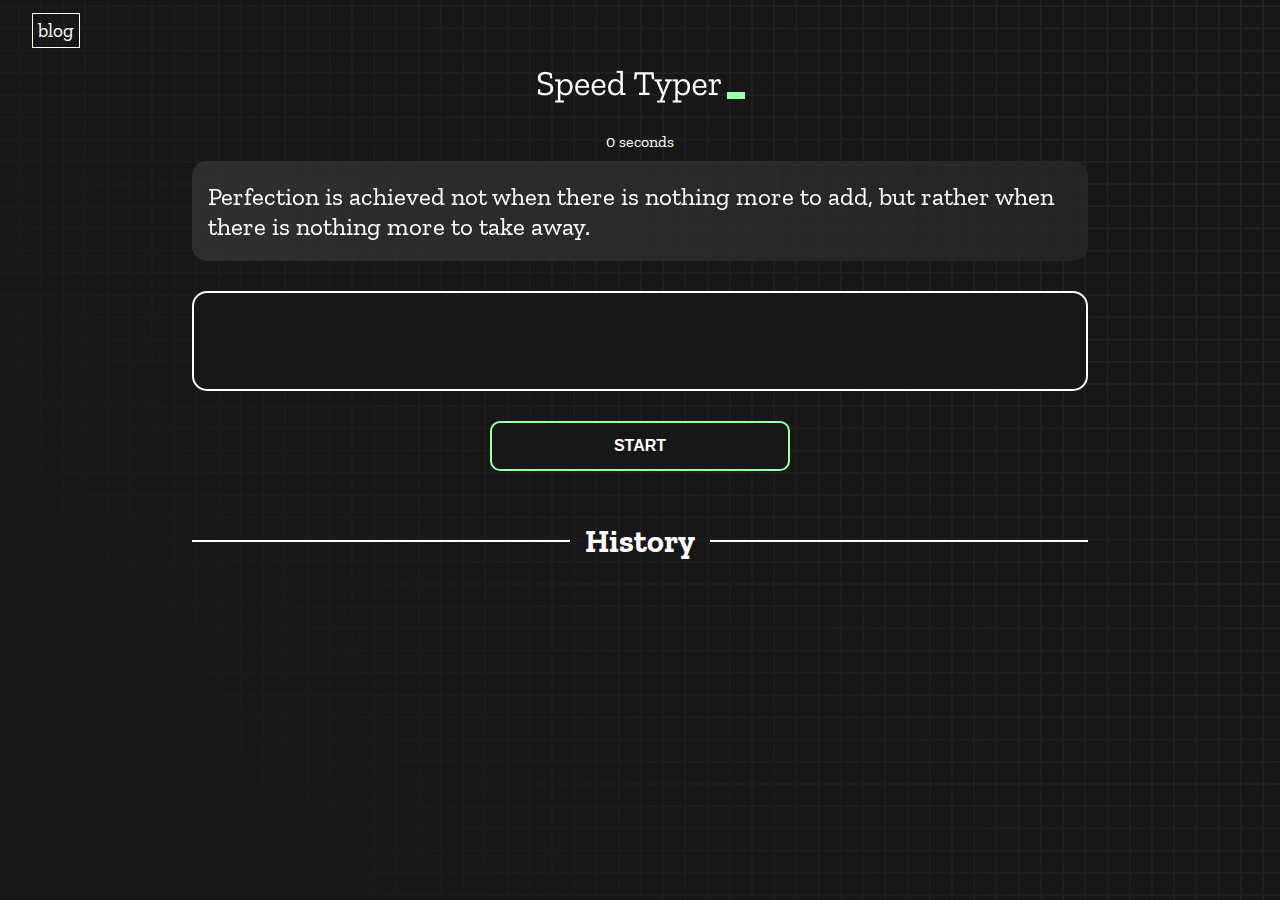
<file: index.html>
<!DOCTYPE html>
<html lang="en">

<head>
  <meta charset="UTF-8" />
  <meta http-equiv="X-UA-Compatible" content="IE=edge" />
  <meta name="viewport" content="width=device-width, initial-scale=1.0" />
  <title>TYPING MASTER</title>
  <link rel="stylesheet" href="styles.css" />
  <link rel="preconnect" href="https://fonts.googleapis.com" />
  <link rel="preconnect" href="https://fonts.gstatic.com" crossorigin />
  <link href="https://fonts.googleapis.com/css2?family=Zilla+Slab:wght@300;400;500&display=swap" rel="stylesheet" />
</head>

<body>
  <br>
  <a class="blog" href="blog.html">blog</a>
  <h1 class="title"><img src="./logo.png" /></h1>
  <div id="show-time">0 seconds</div>

  <div class="box-container">
    <div id="question"></div>

    <div id="display" class="inactive"></div>

    <div class="buttons">
      <button id="starts">START</button>
    </div>

    <div class="divider-container">
      <div class="line"></div>
      <h1 class="title2">History</h1>
      <div class="line"></div>
    </div>
    <div id="histories"></div>
  </div>

  <div id="countdown"></div>
  <div id="modal-background" class="hidden">
  </div>
  <div id="result" class="hidden"></div>


  <script src="./history.js"></script>
  <script src="./script.js"></script>
</body>

</html>
</file>
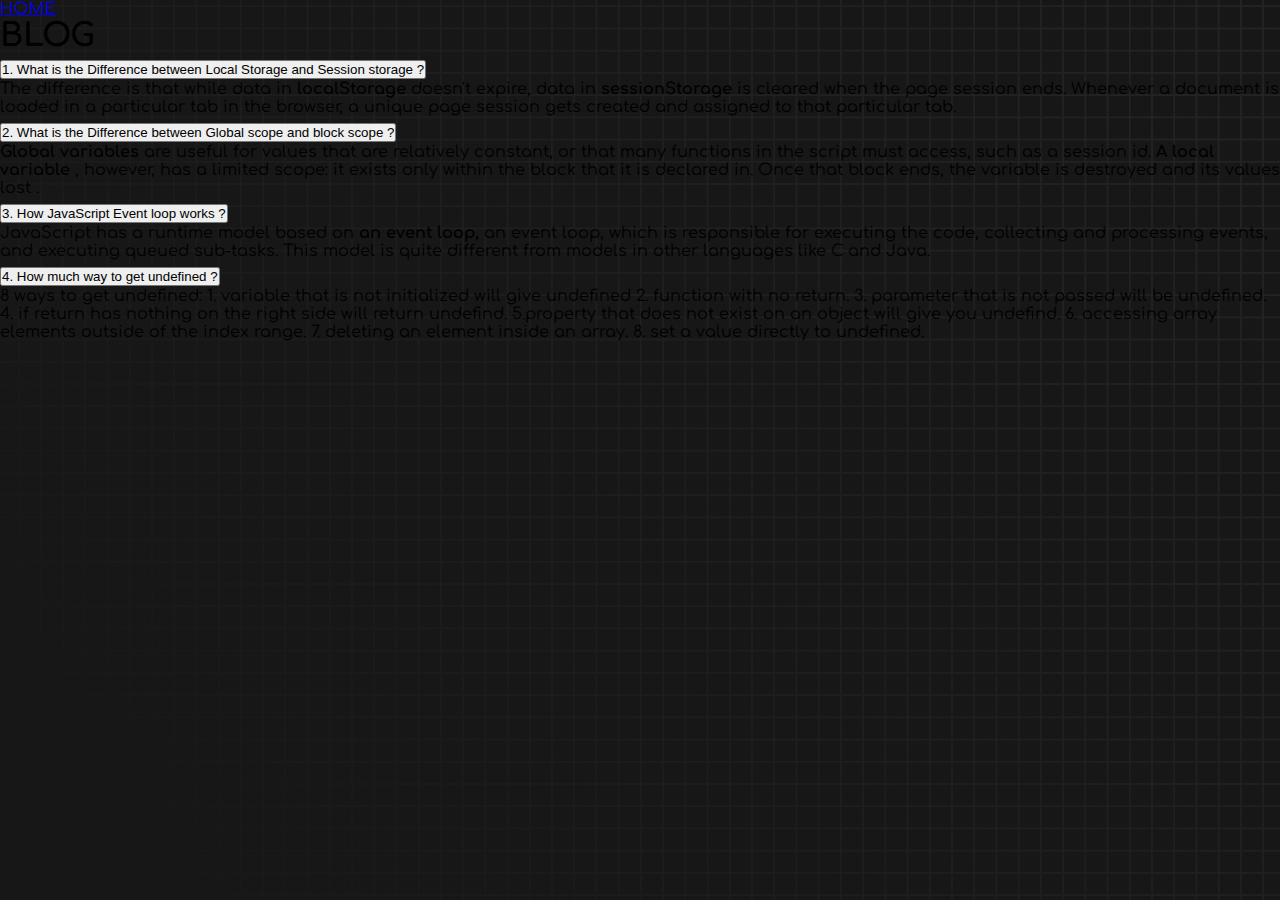
<file: blog.html>
<!doctype html>
<html lang="en">

<head>
  <meta charset="utf-8">
  <meta name="viewport" content="width=device-width, initial-scale=1">
  <title>BLOG</title>
  <link href="https://cdn.jsdelivr.net/npm/bootstrap@5.2.1/dist/css/bootstrap.min.css" rel="stylesheet"
    integrity="sha384-iYQeCzEYFbKjA/T2uDLTpkwGzCiq6soy8tYaI1GyVh/UjpbCx/TYkiZhlZB6+fzT" crossorigin="anonymous">
  <link rel="stylesheet" href="blog.css">
</head>

<body>
  <section class="my-3 d-flex justify-content-around align-items-center">
    <a class="blog text-white text-center fs-3 fw-bold text-decoration-none" href="index.html">HOME</a>
    <h1 class="text-white text-center fs-3 fw-bold">BLOG</h1>
  </section>

  <section class="container pt-3">
    <div class="accordion" id="accordionPanelsStayOpenExample">
      <div class="accordion-item">
        <h2 class="accordion-header" id="panelsStayOpen-headingOne">
          <button class="accordion-button fw-bold" type="button" data-bs-toggle="collapse"
            data-bs-target="#panelsStayOpen-collapseOne" aria-expanded="true"
            aria-controls="panelsStayOpen-collapseOne">
            1. What is the Difference between Local Storage and Session storage ?
          </button>
        </h2>
        <div id="panelsStayOpen-collapseOne" class="accordion-collapse collapse show"
          aria-labelledby="panelsStayOpen-headingOne">
          <div class="accordion-body"> The difference is that while data in <strong>localStorage</strong> doesn't
            expire, data in
            <strong>sessionStorage</strong> is cleared when the page session ends. Whenever a document is loaded in a
            particular tab in
            the browser,
            a unique page session gets created and assigned to that particular tab.

          </div>
        </div>
      </div>
      <div class="accordion-item">
        <h2 class="accordion-header" id="panelsStayOpen-headingTwo">
          <button class="accordion-button collapsed fw-bold" type="button" data-bs-toggle="collapse"
            data-bs-target="#panelsStayOpen-collapseTwo" aria-expanded="false"
            aria-controls="panelsStayOpen-collapseTwo">
            2. What is the Difference between Global scope and block scope ?
          </button>
        </h2>
        <div id="panelsStayOpen-collapseTwo" class="accordion-collapse collapse"
          aria-labelledby="panelsStayOpen-headingTwo">
          <div class="accordion-body">
            <strong>Global variables</strong> are useful for values that are relatively constant, or that many functions
            in the script
            must access,
            such as a session id. <strong>A local variable</strong> , however, has a limited scope: it exists only
            within the block that
            it is
            declared in. Once that block ends, the variable is destroyed and its values lost .
          </div>
        </div>
      </div>

      <div class="accordion-item">
        <h2 class="accordion-header" id="panelsStayOpen-headingThree">
          <button class="accordion-button collapsed fw-bold" type="button" data-bs-toggle="collapse"
            data-bs-target="#panelsStayOpen-collapseThree" aria-expanded="false"
            aria-controls="panelsStayOpen-collapseThree">
            3. How JavaScript Event loop works ?
          </button>
        </h2>
        <div id="panelsStayOpen-collapseThree" class="accordion-collapse collapse"
          aria-labelledby="panelsStayOpen-headingThree">
          <div class="accordion-body">
            JavaScript has a runtime model based on <strong>an event loop,</strong> an event loop, which is responsible
            for executing the code,
            collecting and processing events, and executing queued sub-tasks.
            This model is quite different from models in other languages like C and Java.
          </div>
        </div>
      </div>
      <!-- item 4 -->
      <div class="accordion-item">
        <h2 class="accordion-header" id="panelsStayOpen-headingFour">
          <button class="accordion-button collapsed fw-bold" type="button" data-bs-toggle="collapse"
            data-bs-target="#panelsStayOpen-collapseFour" aria-expanded="false"
            aria-controls="panelsStayOpen-collapseFour">
            4. How much way to get undefined ?
          </button>
        </h2>
        <div id="panelsStayOpen-collapseFour" class="accordion-collapse collapse"
          aria-labelledby="panelsStayOpen-headingFour">
          <div class="accordion-body">
            8 ways to get undefined:
            1. variable that is not initialized will give undefined
            2. function with no return.
            3. parameter that is not passed will be undefined.
            4. if return has nothing on the right side will return undefind.
            5.property that does not exist on an object will give you undefind.
            6. accessing array elements outside of the index range.
            7. deleting an element inside an array.
            8. set a value directly to undefined.
          </div>
        </div>
      </div>

    </div>
  </section>



  <script src="https://cdn.jsdelivr.net/npm/bootstrap@5.2.1/dist/js/bootstrap.bundle.min.js"
    integrity="sha384-u1OknCvxWvY5kfmNBILK2hRnQC3Pr17a+RTT6rIHI7NnikvbZlHgTPOOmMi466C8"
    crossorigin="anonymous"></script>
</body>

</html>
</file>
<file: styles.css>
* {
  padding: 0;
  margin: 0;
  box-sizing: border-box;
}

body {
  background-image: url("./bg.png");
  background-size: cover;
  background-position: left top;
  font-family: "Zilla Slab", serif;
}

.blog {
  font-size: 1.2rem;
  color: white;
  text-decoration: none;
  margin-left: 2rem;
  border: 1px solid white;
  padding: 5px;
}



.box-container {
  width: 70%;
  margin: 0 auto;
}

#question {
  min-height: 100px;
  height: 100%;
  display: flex;
  align-items: center;
  justify-content: center;
  color: white;
  font-size: 25px;
  border-radius: 15px;
  background: rgb(255, 255, 255);
  background: linear-gradient(92.49deg,
      rgba(255, 255, 255, 0.1) 0.18%,
      rgba(255, 255, 255, 0.05) 99.85%);
  backdrop-filter: blur(5px);
  margin-bottom: 30px;
  padding-left: 1rem;
}

#display {
  min-height: 100px;
  height: 100%;
  display: flex;
  flex-wrap: wrap;
  align-items: center;
  padding: 1rem;
  color: white;
  font-size: 32px;
  background-color: #171717;
  border: 2px solid #9dffad;
  border-radius: 15px;
}

#countdown {
  position: fixed;
  height: 100vh;
  width: 100vw;
  background-color: rgba(0, 0, 0, 0.8);
  top: 0;
  left: 0;
  display: flex;
  align-items: center;
  justify-content: center;
  font-size: 3rem;
  color: white;
  display: none;
}

#result {
  position: fixed;
  top: 50%;
  left: 50%;
  transform: translate(-50%, -50%);
  height: 250px;
  width: 400px;
  background-color: #171717;
  border-radius: 15px;
  border: 2px solid #9dffad;
  color: #ffffff;
  text-align: center;
  padding: 2rem;
}

#show-time {
  text-align: center;
  color: white;
  margin: 10px 0;
}

.green {
  color: #9dffad;
}

.red {
  color: #eb6565;
}

.bold {
  font-weight: 700;
}

.inactive {
  border: 2px solid white !important;
}

.hidden {
  display: none;
}

.title {
  text-align: center;
  color: white;
  margin: 20px 0;
}

.divider-container {
  height: 80px;
  display: flex;
  justify-content: center;
  align-items: center;
  gap: 15px;
  margin: 0 auto;
}

.line {
  height: 2px;
  background: white;
  width: 100%;
}

.title2 {
  color: white;
  display: block;
}

.buttons {
  display: flex;
  justify-content: center;
  margin: 30px 0;
}

button {
  padding: 10px 20px;
  border: none;
  font-size: 16px;
  font-weight: bold;
  width: 300px;
  height: 50px;
  color: white;
  background-color: #171717;
  border-radius: 10px;
  border: 2px solid #9dffad;
  cursor: pointer;
}

#histories {
  display: grid;
  grid-template-columns: repeat(3, 1fr);
  gap: 20px;
  margin-bottom: 100px;
  justify-content: space-around;
}

.card {
  width: 100%;
  height: 100%;
  justify-content: space-between;
  align-items: center;
  padding: 20px 30px;
  color: white;
  border-radius: 15px;
  background: rgb(255, 255, 255);
  background: linear-gradient(92.49deg,
      rgba(255, 255, 255, 0.1) 0.18%,
      rgba(255, 255, 255, 0.05) 99.85%);
  backdrop-filter: blur(5px);
  margin-bottom: 30px;
}

.card-title {
  margin-bottom: 10px;
}

#modal-background {
  background: rgb(255, 255, 255);
  background: linear-gradient(92.49deg,
      rgba(255, 255, 255, 0.1) 0.18%,
      rgba(255, 255, 255, 0.05) 99.85%);
  backdrop-filter: blur(5px);
  height: 100vh;
  width: 100%;
  position: fixed;
  top: 0;
}

@media only screen and (max-width: 700px) {
  .box-container {
    padding: 0 20px;
    width: 100%;
  }

  #display {
    font-size: 20px;
    min-height: 100px;
    height: 100%;
    padding-left: 1rem;
    padding-right: 1rem;
  }


  #question {
    min-height: 100px;
    height: 100%;
    padding: 10px;
    font-size: 20px;
  }

  #histories {
    display: flex;
    flex-wrap: wrap;
    justify-content: space-around;
    gap: 0px;
  }

  .card {
    flex-direction: column;
  }
}
</file>
<file: blog.css>
@import url('https://fonts.googleapis.com/css2?family=Comfortaa&display=swap');

* {
  padding: 0;
  margin: 0;
  box-sizing: border-box;
}

body {
  background-image: url("./bg.png");
  background-size: cover;
  background-position: left top;
  font-family: 'Comfortaa', cursive;
}
</file>
